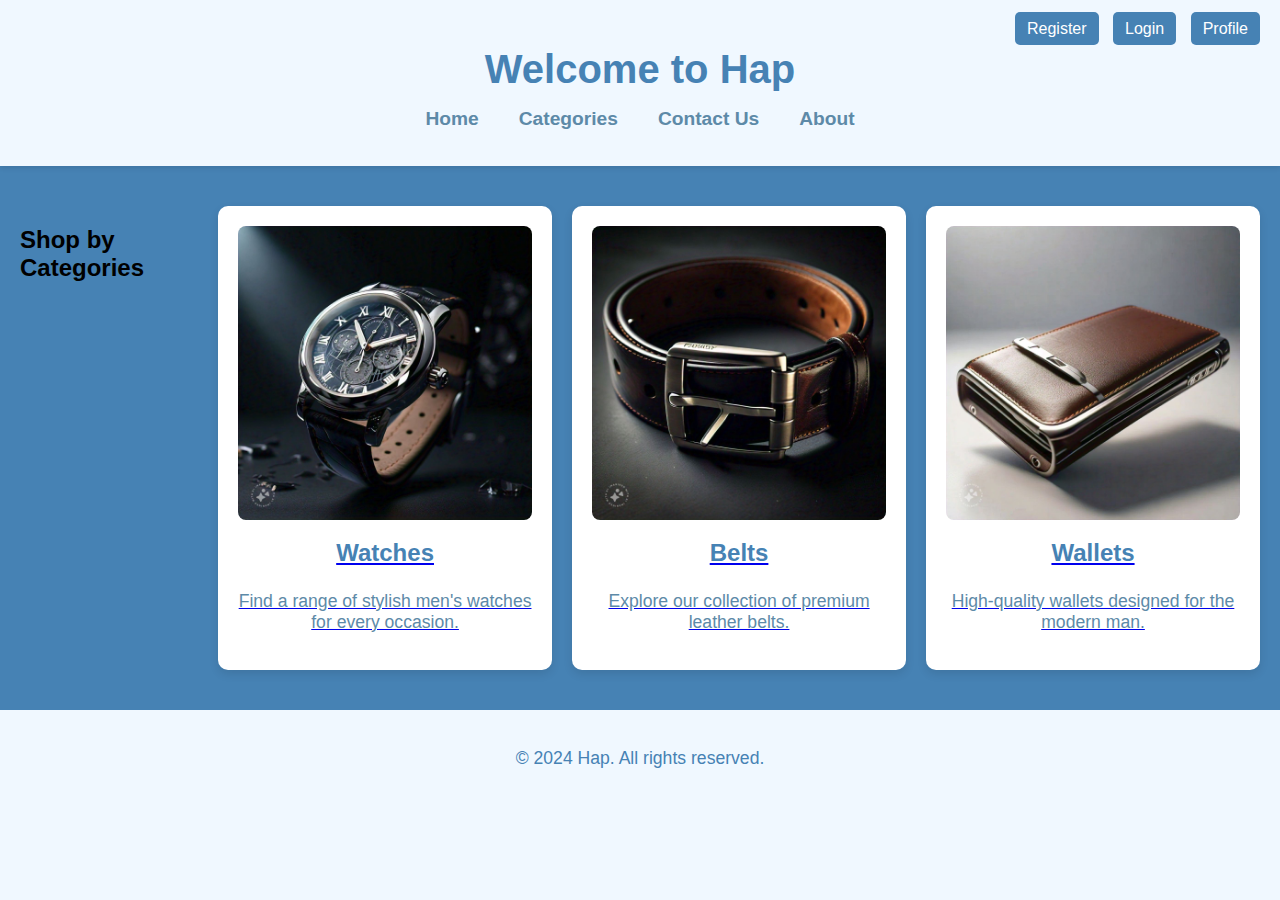
<file: index.html>
<!DOCTYPE html>
<html lang="en">
<head>
    <meta charset="UTF-8">
    <meta name="viewport" content="width=device-width, initial-scale=1.0">
    <title>Hap - Men's Accessories</title>
    <link rel="stylesheet" href="styles_mp.css">
</head>
<body>
    <header>
        <h1>Welcome to Hap</h1>
        <nav>
            <ul>
                <li><a href="#">Home</a></li>
                <li><a href="#">Categories</a></li>
                <li><a href="contact_us.html">Contact Us</a></li>
                <li><a href="#">About</a></li>
            </ul>
        </nav>

        <div class="auth-links">
            <a href="register.html" class="btn">Register</a>
            <a href="login.html" class="btn">Login</a>
            <a href="profile.php" class="btn">Profile</a>
        </div>
    </header>

    <section class="categories">
        <h2>Shop by Categories</h2>
        <div class="category">
            <a href="watches.html">
                <img src="pictures/watch.jpg" alt="Watches">
                <h3>Watches</h3>
                <p>Find a range of stylish men's watches for every occasion.</p>
            </a>
        </div>
        <div class="category">
            <a href="belts.html">
                <img src="pictures/belt.jpg" alt="Belts">
                <h3>Belts</h3>
                <p>Explore our collection of premium leather belts.</p>
            </a>
        </div>
        <div class="category">
            <a href="wallets.html">
                <img src="pictures/wallet.jpg" alt="Wallets">
                <h3>Wallets</h3>
                <p>High-quality wallets designed for the modern man.</p>
            </a>
        </div>
    </section>

    <footer>
        <p>© 2024 Hap. All rights reserved.</p>
    </footer>
</body>
</html>
</file>
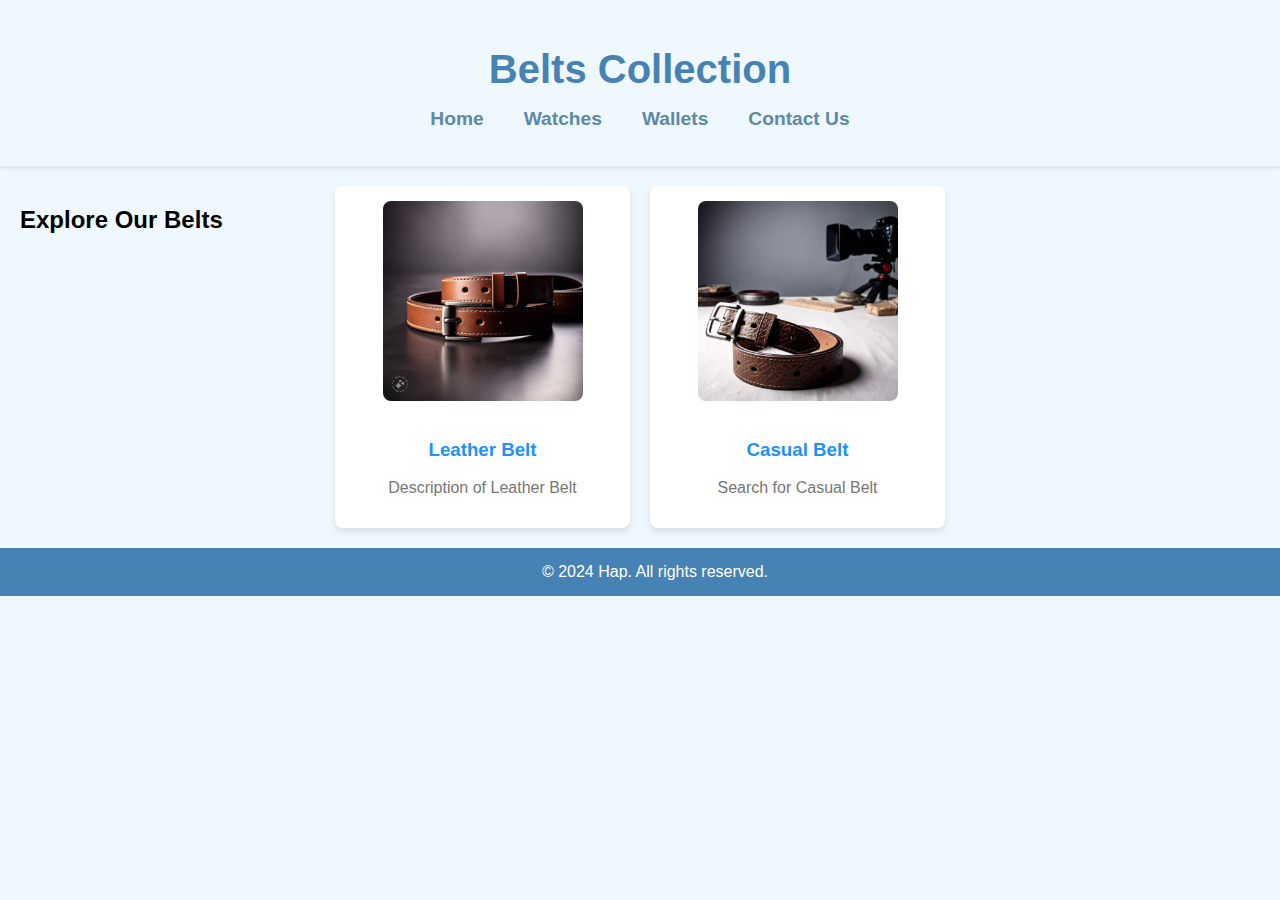
<file: belts.html>
<!DOCTYPE html>
<html lang="en">
<head>
    <meta charset="UTF-8">
    <meta name="viewport" content="width=device-width, initial-scale=1.0">
    <title>Belts - Hap</title>
    <link rel="stylesheet" href="belts.css">
</head>
<body>
    <header>
        <h1>Belts Collection</h1>
        <nav>
            <ul>
                <li><a href="index.html">Home</a></li>
                <li><a href="watches.html">Watches</a></li>
                <li><a href="wallets.html">Wallets</a></li>
                <li><a href="contact_us.html">Contact Us</a></li>
            </ul>
        </nav>
    </header>

    <section class="products">
        <h2>Explore Our Belts</h2>
        <div class="product-item">
            <img src="pictures/leather.jpg" alt="Belt 1">
            <h3>Leather Belt</h3>
            <p>Description of Leather Belt</p>
        </div>
        <div class="product-item">
            <img src="pictures/casual.jpg" alt="Belt 2">
            <h3>Casual Belt</h3>
            <p>Search for Casual Belt</p>
        </div>
        <!-- Add more belts as needed -->
    </section>

    <footer>
        <p>© 2024 Hap. All rights reserved.</p>
    </footer>
</body>
</html>
</file>
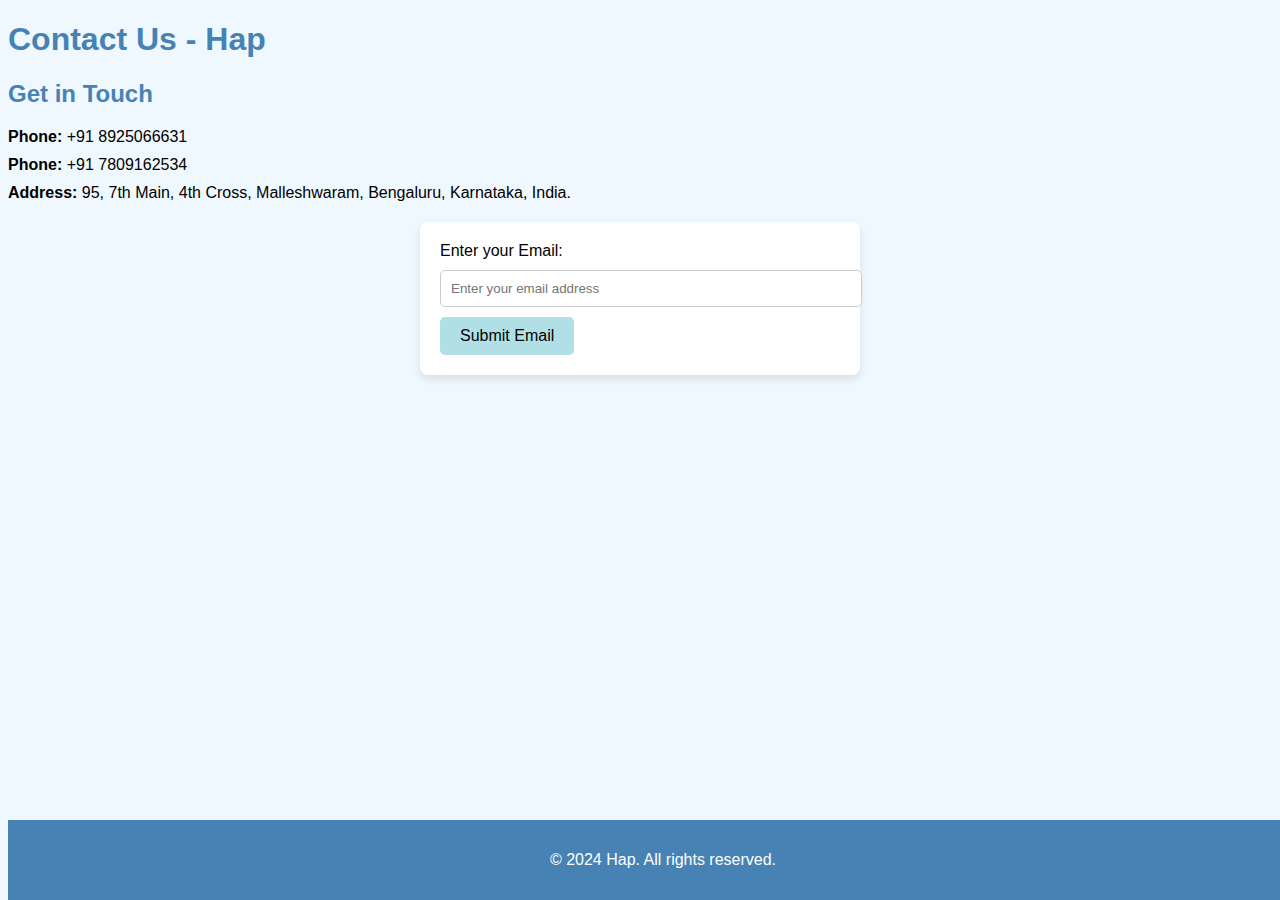
<file: contact_us.html>
<!DOCTYPE html>
<html lang="en">
<head>
    <meta charset="UTF-8">
    <meta name="viewport" content="width=device-width, initial-scale=1.0">
    <title>Contact Us - Hap</title>
    <link rel="stylesheet" href="styles_cu.css">
</head>
<body>

    <header>
        <h1>Contact Us - Hap</h1>
    </header>

    <div class="container">
        <h2>Get in Touch</h2>
        
        <div class="contact-info">
            <p><strong>Phone:</strong> +91 8925066631</p>
            <p><strong>Phone:</strong> +91 7809162534</p>
            <p><strong>Address:</strong> 95, 7th Main, 4th Cross, Malleshwaram, Bengaluru, Karnataka, India.</p>
        </div>

        <form action="index.html" method="GET">
            <label for="email">Enter your Email:</label>
            <input type="email" id="email" name="email" required placeholder="Enter your email address">
            <button type="submit">Submit Email</button>
        </form>
    </div>

    <footer>
        <p>&copy; 2024 Hap. All rights reserved.</p>
    </footer>

</body>
</html>
</file>
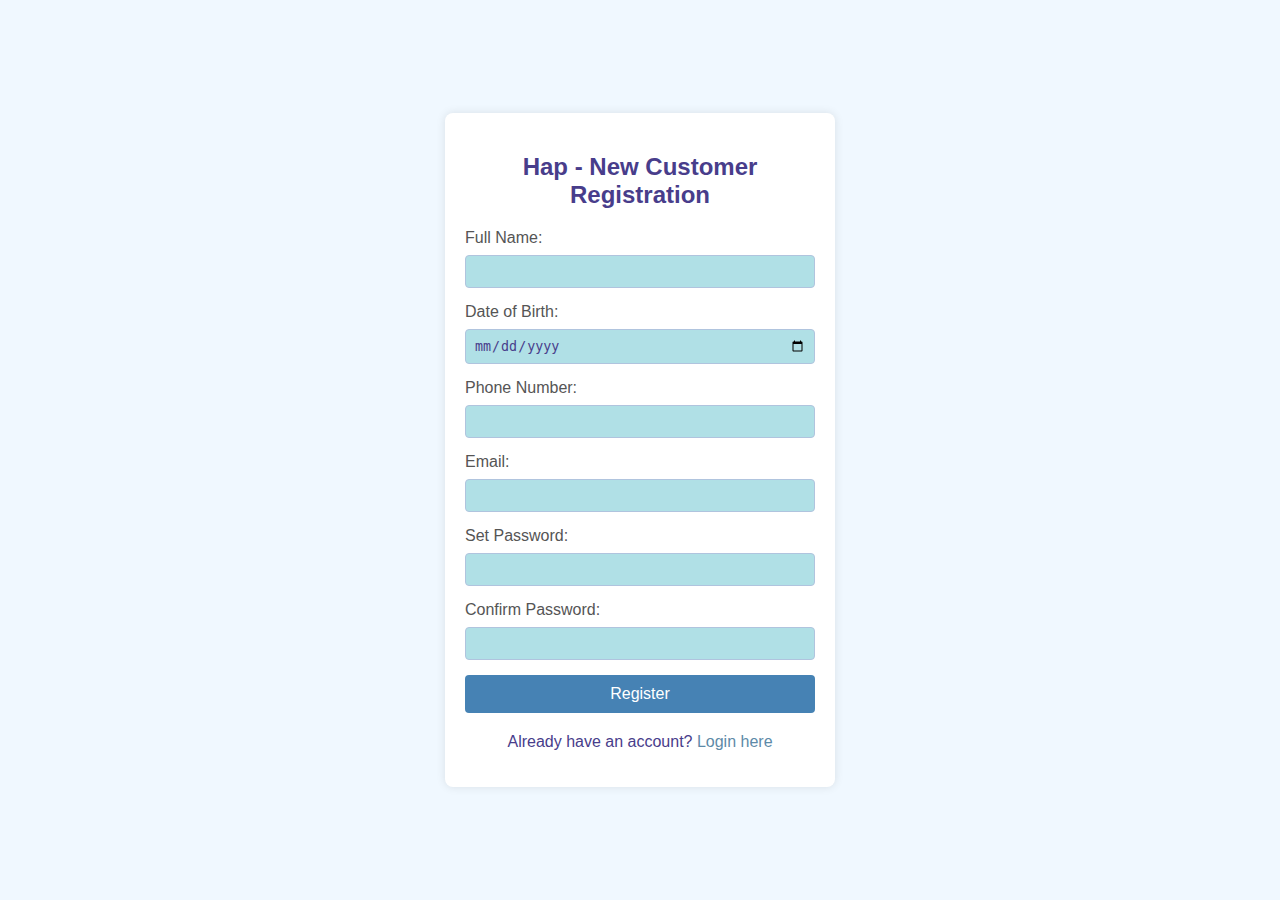
<file: register.html>
<html lang="en">
<head>
    <meta charset="UTF-8">
    <meta name="viewport" content="width=device-width, initial-scale=1.0">
    <title>Hap - Register</title>
    <link rel="stylesheet" href="styles_rg.css">
</head>
<body>
    <div class="form-container">
        <h2>Hap - New Customer Registration</h2>
        <form action="register.php" method="POST">
            <label for="name">Full Name:</label>
            <input type="text" id="name" name="name" required>

            <label for="dob">Date of Birth:</label>
            <input type="date" id="dob" name="dob" required>

            <label for="phone">Phone Number:</label>
            <input type="tel" id="phone" name="phone" pattern="[0-9]{10}" required>

            <label for="email">Email:</label>
            <input type="email" id="email" name="email" required>

            <label for="password">Set Password:</label>
            <input type="password" id="password" name="password" required>

            <label for="confirm_password">Confirm Password:</label>
            <input type="password" id="confirm_password" name="confirm_password" required 
                   oninput="this.setCustomValidity(this.value !== document.getElementById('password').value ? 'Passwords do not match.' : '');">

            <input type="submit" value="Register">
        </form>
        <p>Already have an account? <a href="login.html">Login here</a></p>
    </div>
</body>
</html>
</file>
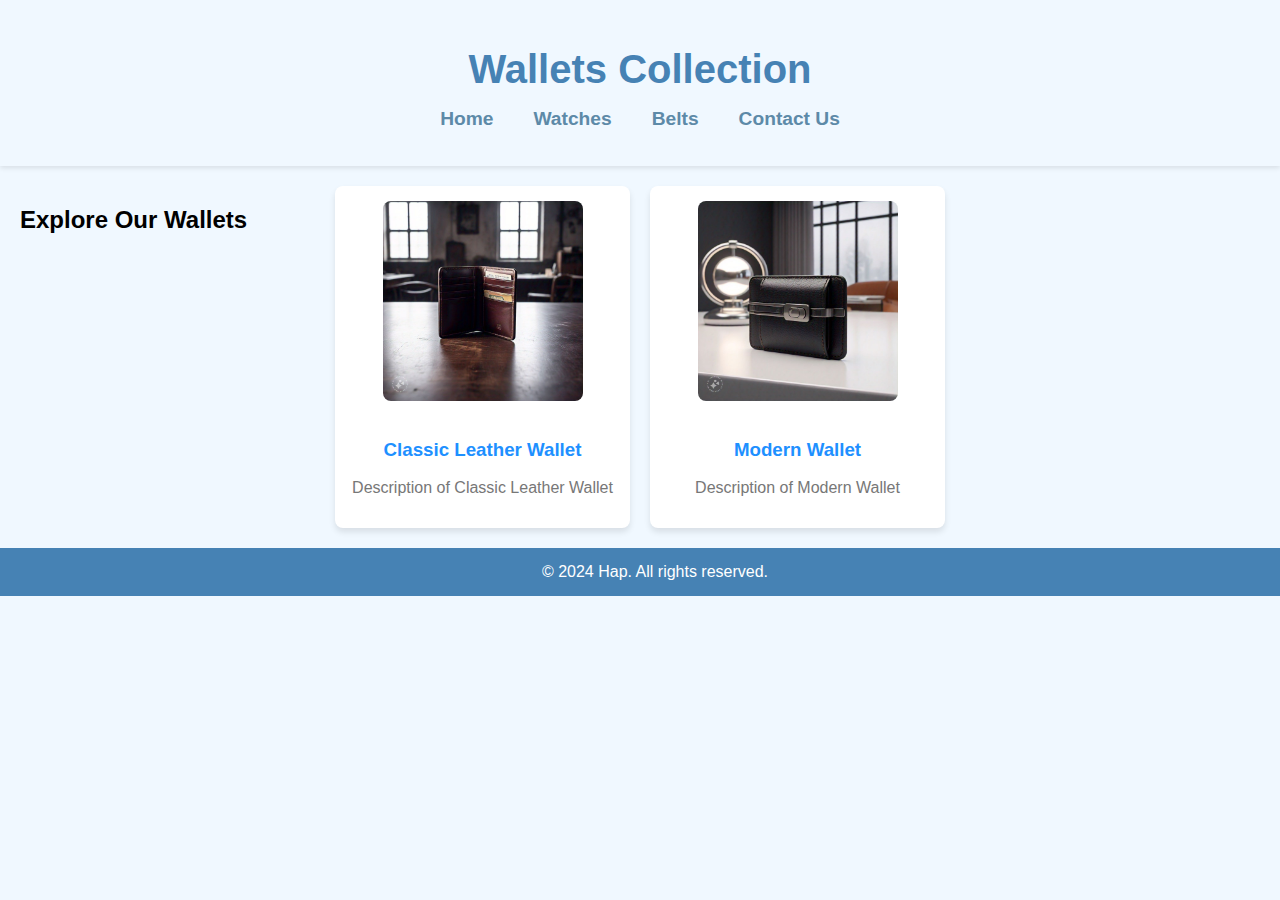
<file: wallets.html>
<!DOCTYPE html>
<html lang="en">
<head>
    <meta charset="UTF-8">
    <meta name="viewport" content="width=device-width, initial-scale=1.0">
    <title>Wallets - Hap</title>
    <link rel="stylesheet" href="wallets.css">
</head>
<body>
    <header>
        <h1>Wallets Collection</h1>
        <nav>
            <ul>
                <li><a href="index.html">Home</a></li>
                <li><a href="watches.html">Watches</a></li>
                <li><a href="belts.html">Belts</a></li>
                <li><a href="contact_us.html">Contact Us</a></li>
            </ul>
        </nav>
    </header>

    <section class="products">
        <h2>Explore Our Wallets</h2>
        <div class="product-item">
            <img src="pictures/leatherw.jpg" alt="Wallet 1">
            <h3>Classic Leather Wallet</h3>
            <p>Description of Classic Leather Wallet</p>
        </div>
        <div class="product-item">
            <img src="pictures/modern.jpg" alt="Wallet 2">
            <h3>Modern Wallet</h3>
            <p>Description of Modern Wallet</p>
        </div>
        <!-- Add more wallets as needed -->
    </section>

    <footer>
        <p>© 2024 Hap. All rights reserved.</p>
    </footer>
</body>
</html>
</file>
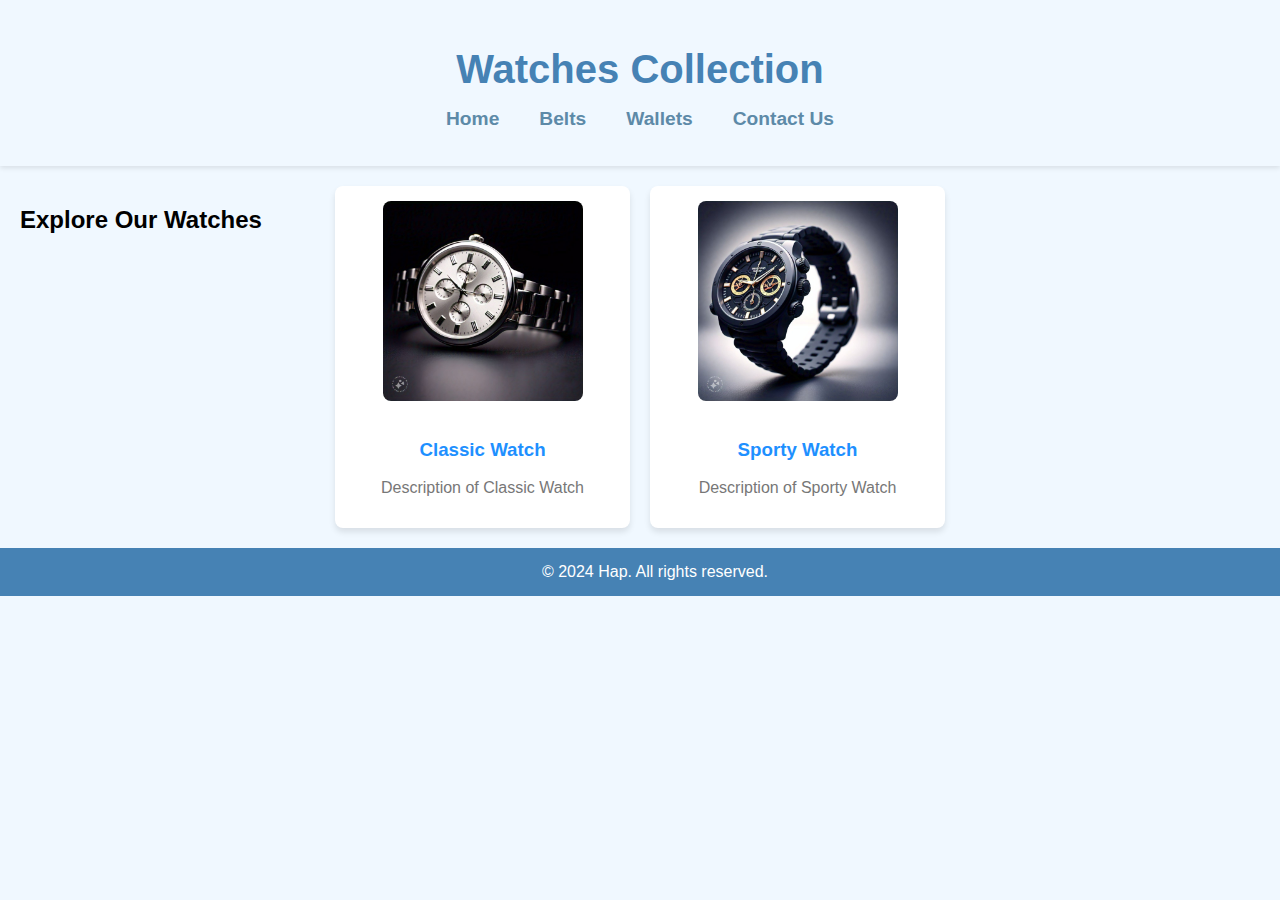
<file: watches.html>
<!DOCTYPE html>
<html lang="en">
<head>
    <meta charset="UTF-8">
    <meta name="viewport" content="width=device-width, initial-scale=1.0">
    <title>Watches - Hap</title>
    <link rel="stylesheet" href="watches.css">
</head>
<body>
    <header>
        <h1>Watches Collection</h1>
        <nav>
            <ul>
                <li><a href="index.html">Home</a></li>
                <li><a href="belts.html">Belts</a></li>
                <li><a href="wallets.html">Wallets</a></li>
                <li><a href="contact_us.html">Contact Us</a></li>
            </ul>
        </nav>
    </header>

    <section class="products">
        <h2>Explore Our Watches</h2>
        <!-- List of watches with images and descriptions -->
        <div class="product-item">
            <img src="pictures/classic.jpg" alt="Watch 1">
            <h3>Classic Watch</h3>
            <p>Description of Classic Watch</p>
        </div>
        <div class="product-item">
            <img src="pictures/sporty.jpg" alt="Watch 2">
            <h3>Sporty Watch</h3>
            <p>Description of Sporty Watch</p>
        </div>
        <!-- Add more watches as needed -->
    </section>

    <footer>
        <p>© 2024 Hap. All rights reserved.</p>
    </footer>
</body>
</html>
</file>
<file: styles_mp.css>
body {
    font-family: Arial, sans-serif;
    background-color: #F0F8FF; /* Solid Alice Blue background */
    margin: 0;
    padding: 0;
}

header {
    background-color: transparent; /* Transparent header */
    padding: 20px;
    text-align: center;
    box-shadow: 0 2px 5px rgba(0, 0, 0, 0.1); /* Subtle shadow */
    position: relative; /* Make header relative for absolute positioning */
}

h1 {
    color: #4682B4; /* Steel Blue heading */
    font-size: 2.5em; /* Larger heading size */
    margin-bottom: 10px;
}

nav ul {
    list-style-type: none;
    padding: 0;
    display: flex;
    justify-content: center;
}

nav ul li {
    margin: 0 20px; /* Increased space between links */
}

nav ul li a {
    text-decoration: none;
    color: #5d8aa8; /* Light blue link */
    font-weight: bold;
    font-size: 1.2em; /* Larger font for navigation links */
}

nav ul li a:hover {
    color: #4682B4; /* Darker blue on hover */
    text-decoration: underline;
    transform: scale(1.05);
    cursor: pointer;
}

.auth-links {
    position: absolute; /* Position absolute for top right corner */
    right: 20px; /* Distance from the right edge */
    top: 20px; /* Distance from the top edge */
}

.auth-links .btn {
    margin-left: 10px; /* Space between buttons */
    text-decoration: none; /* Remove underline */
    padding: 8px 12px; /* Button padding */
    background-color: #4682B4; /* Button background color */
    color: #FFFFFF; /* Button text color */
    border-radius: 5px; /* Rounded corners */
    font-size: 1em; /* Font size for buttons */
}

.auth-links .btn:hover {
    background-color: #5d8aa8; /* Darker button on hover */
}

.categories {
    background-color: #4682B4; /* Light Cyan background for the categories section */
    padding: 40px 20px;
    display: flex;
    justify-content: space-around;
    gap: 20px;
}

.category {
    background-color: #FFFFFF; /* White background for individual categories */
    border-radius: 10px;
    box-shadow: 0 4px 10px rgba(0, 0, 0, 0.1); /* Subtle shadow */
    text-align: center;
    padding: 20px;
    width: 30%; /* Equal width for categories */
    transition: transform 0.3s, box-shadow 0.3s; /* Add transition for hover effect */
}

.category img {
    max-width: 100%;
    border-radius: 8px;
}

.category h3 {
    color: #4682B4; /* Steel Blue for category titles */
    font-size: 1.5em;
    margin-top: 15px;
}

.category p {
    color: #5d8aa8; /* Soft blue for description text */
    font-size: 1.1em;
    margin-top: 10px;
}

.category:hover {
    transform: scale(1.05); /* Slight scale on hover */
    box-shadow: 0 6px 15px rgba(0, 0, 0, 0.15); /* Enhanced shadow on hover */
}

footer {
    text-align: center;
    padding: 20px;
    background-color: transparent; /* Transparent footer */
}

footer p {
    color: #4682B4; /* Steel Blue for footer text */
    font-size: 1.1em;
}
</file>
<file: belts.css>
/* General Styling */
body {
    font-family: Arial, sans-serif;
    background-color: #F0F8FF; /* Alice Blue */
    margin: 0;
    padding: 0;
}

header {
    background-color: transparent; /* Transparent header */
    padding: 20px;
    text-align: center;
    box-shadow: 0 2px 5px rgba(0, 0, 0, 0.1); /* Subtle shadow */
    position: relative; /* Make header relative for absolute positioning */
}

h1 {
    color: #4682B4; /* Steel Blue heading */
    font-size: 2.5em; /* Larger heading size */
    margin-bottom: 10px;
}

nav ul {
    list-style-type: none;
    padding: 0;
    display: flex;
    justify-content: center;
}

nav ul li {
    margin: 0 20px; /* Increased space between links */
}

nav ul li a {
    text-decoration: none;
    color: #5d8aa8; /* Light blue link */
    font-weight: bold;
    font-size: 1.2em; /* Larger font for navigation links */
}

nav ul li a:hover {
    color: #4682B4; /* Darker blue on hover */
    text-decoration: underline;
}

.auth-links {
    position: absolute; /* Position absolute for top right corner */
    right: 20px; /* Distance from the right edge */
    top: 20px; /* Distance from the top edge */
}

.auth-links .btn {
    margin-left: 10px; /* Space between buttons */
    text-decoration: none; /* Remove underline */
    padding: 8px 12px; /* Button padding */
    background-color: #4682B4; /* Button background color */
    color: #FFFFFF; /* Button text color */
    border-radius: 5px; /* Rounded corners */
    font-size: 1em; /* Font size for buttons */
}

.auth-links .btn:hover {
    background-color: #5d8aa8; /* Darker button on hover */
}

/* Product Section */
.products {
    display: grid;
    grid-template-columns: repeat(auto-fill, minmax(250px, 1fr));
    gap: 20px;
    padding: 20px;
}

.product-item {
    background-color: #fff;
    padding: 15px;
    border-radius: 8px;
    box-shadow: 0 4px 6px rgba(0, 0, 0, 0.1);
    text-align: center;
}

.product-item img {
    width: 100%;
    max-width: 200px;
    height: auto;
    border-radius: 8px;
    margin-bottom: 15px;
}

.product-item h3 {
    color: #1e90ff; /* Dodger Blue */
}

.product-item p {
    color: #777;
}

/* Button Styling */
button, .btn {
    background-color: #b0e0e6; /* Powder Blue */
    color: #000;
    border: none;
    padding: 10px 20px;
    font-size: 16px;
    cursor: pointer;
    border-radius: 5px;
    transition: background-color 0.3s ease;
    text-decoration: none;
}

button:hover, .btn:hover {
    background-color: #87cefa; /* Light Sky Blue */
}

button:focus, .btn:focus {
    outline: none;
    border: 2px solid #4682b4; /* Steel Blue */
}

/* Footer */
footer {
    background-color: #4682b4; /* Steel Blue */
    color: #fff;
    text-align: center;
    padding: 15px;
    position: relative;
    width: 100%;
}

footer p {
    margin: 0;
}

/* Responsive Design */
@media (max-width: 768px) {
    .products {
        grid-template-columns: 1fr 1fr;
    }

    .product-item {
        padding: 10px;
    }
}
</file>
<file: styles_cu.css>
/* General Styling */
body {
    font-family: Arial, sans-serif;
    background-color: #f0f8ff; /* Alice Blue */
    margin: 10;
    padding: 10;
}

h1, h2 {
    color: #4682b4; /* Steel Blue */
}

/* Navigation Bar */
nav {
    background-color: #4682b4; /* Steel Blue */
    padding: 10px;
    text-align: center;
}

nav a {
    color: #fff;
    margin: 0 15px;
    text-decoration: none;
    font-weight: bold;
}

/* Button Styling */
button {
    background-color: #b0e0e6; /* Powder Blue */
    color: #000;
    border: none;
    padding: 10px 20px;
    font-size: 16px;
    cursor: pointer;
    border-radius: 5px;
    transition: background-color 0.3s ease;
}

button:hover {
    background-color: #87cefa; /* Light Sky Blue */
}

button:focus {
    outline: none;
    border: 2px solid #4682b4; /* Steel Blue */
}

/* Form Styling */
form {
    max-width: 400px;
    margin: 20px auto;
    padding: 20px;
    background-color: #fff;
    border-radius: 8px;
    box-shadow: 0 4px 8px rgba(0, 0, 0, 0.1);
}

input[type="email"] {
    width: 100%;
    padding: 10px;
    margin: 10px 0;
    border: 1px solid #ccc;
    border-radius: 5px;
}

/* Contact Info Styling */
.contact-info p {
    font-size: 16px;
    margin: 10px 0;
}

.contact-info p strong {
    font-weight: bold;
}

/* Footer Styling */
footer {
    background-color: #4682b4; /* Steel Blue */
    color: #fff;
    text-align: center;
    padding: 15px;
    position: fixed;
    bottom: 0;
    width: 100%;
}
</file>
<file: styles_rg.css>
body {
    font-family: Arial, sans-serif;
    background-color: #F0F8FF; /* Alice Blue background */
    margin: 0;
    padding: 0;
    display: flex;
    justify-content: center;
    align-items: center;
    height: 100vh; /* Full height */
}

.form-container {
    background-color: #FFFFFF; /* White form background */
    padding: 20px;
    border-radius: 8px;
    box-shadow: 0 0 10px rgba(0, 0, 0, 0.1); /* Subtle shadow */
    width: 350px;
}

h2 {
    text-align: center;
    color: #483D8B; /* Dark Slate Blue heading */
}

label {
    display: block;
    margin-bottom: 8px;
    color: #555; /* Dark grey for labels */
}

input[type="text"],
input[type="date"],
input[type="tel"],
input[type="email"],
input[type="password"] {
    width: 100%;
    padding: 8px;
    margin-bottom: 15px;
    border: 1px solid #B0C4DE; /* Light Steel Blue border */
    border-radius: 4px;
    box-sizing: border-box;
    background-color: #B0E0E6; /* Powder Blue background */
    color: #483D8B; /* Dark Slate Blue text */
}

input[type="text"]:focus,
input[type="date"]:focus,
input[type="tel"]:focus,
input[type="password"]:focus {
    border-color: #4682B4; /* Steel Blue border on focus */
    outline: none;
}

input[type="submit"] {
    width: 100%;
    background-color: #4682B4; /* Steel Blue button background */
    color: white;
    padding: 10px;
    border: none;
    border-radius: 4px;
    cursor: pointer;
    font-size: 16px;
}

input[type="submit"]:hover {
    background-color: #3b5998; /* Darker steel blue on hover */
}

p {
    text-align: center;
    margin-top: 20px;
    color: #483D8B; /* Dark Slate Blue for text */
}

a {
    color: #5d8aa8; /* Light blue link */
    text-decoration: none;
}

a:hover {
    text-decoration: underline;
}
</file>
<file: wallets.css>
/* General Styling */
body {
    font-family: Arial, sans-serif;
    background-color: #F0F8FF; /* Alice Blue */
    margin: 0;
    padding: 0;
}

header {
    background-color: transparent; /* Transparent header */
    padding: 20px;
    text-align: center;
    box-shadow: 0 2px 5px rgba(0, 0, 0, 0.1); /* Subtle shadow */
    position: relative; /* Make header relative for absolute positioning */
}

h1 {
    color: #4682B4; /* Steel Blue heading */
    font-size: 2.5em; /* Larger heading size */
    margin-bottom: 10px;
}

nav ul {
    list-style-type: none;
    padding: 0;
    display: flex;
    justify-content: center;
}

nav ul li {
    margin: 0 20px; /* Increased space between links */
}

nav ul li a {
    text-decoration: none;
    color: #5d8aa8; /* Light blue link */
    font-weight: bold;
    font-size: 1.2em; /* Larger font for navigation links */
}

nav ul li a:hover {
    color: #4682B4; /* Darker blue on hover */
    text-decoration: underline;
}

.auth-links {
    position: absolute; /* Position absolute for top right corner */
    right: 20px; /* Distance from the right edge */
    top: 20px; /* Distance from the top edge */
}

.auth-links .btn {
    margin-left: 10px; /* Space between buttons */
    text-decoration: none; /* Remove underline */
    padding: 8px 12px; /* Button padding */
    background-color: #4682B4; /* Button background color */
    color: #FFFFFF; /* Button text color */
    border-radius: 5px; /* Rounded corners */
    font-size: 1em; /* Font size for buttons */
}

.auth-links .btn:hover {
    background-color: #5d8aa8; /* Darker button on hover */
}

/* Product Section */
.products {
    display: grid;
    grid-template-columns: repeat(auto-fill, minmax(250px, 1fr));
    gap: 20px;
    padding: 20px;
}

.product-item {
    background-color: #fff;
    padding: 15px;
    border-radius: 8px;
    box-shadow: 0 4px 6px rgba(0, 0, 0, 0.1);
    text-align: center;
}

.product-item img {
    width: 100%;
    max-width: 200px;
    height: auto;
    border-radius: 8px;
    margin-bottom: 15px;
}

.product-item h3 {
    color: #1e90ff; /* Dodger Blue */
}

.product-item p {
    color: #777;
}

/* Button Styling */
button, .btn {
    background-color: #b0e0e6; /* Powder Blue */
    color: #000;
    border: none;
    padding: 10px 20px;
    font-size: 16px;
    cursor: pointer;
    border-radius: 5px;
    transition: background-color 0.3s ease;
    text-decoration: none;
}

button:hover, .btn:hover {
    background-color: #87cefa; /* Light Sky Blue */
}

button:focus, .btn:focus {
    outline: none;
    border: 2px solid #4682b4; /* Steel Blue */
}

/* Footer */
footer {
    background-color: #4682b4; /* Steel Blue */
    color: #fff;
    text-align: center;
    padding: 15px;
    position: relative;
    width: 100%;
}

footer p {
    margin: 0;
}

/* Responsive Design */
@media (max-width: 768px) {
    .products {
        grid-template-columns: 1fr 1fr;
    }

    .product-item {
        padding: 10px;
    }
}
</file>
<file: watches.css>
/* General Styling */
body {
    font-family: Arial, sans-serif;
    background-color: #F0F8FF; /* Solid Alice Blue background */
    margin: 0;
    padding: 0;
}

header {
    background-color: transparent; /* Transparent header */
    padding: 20px;
    text-align: center;
    box-shadow: 0 2px 5px rgba(0, 0, 0, 0.1); /* Subtle shadow */
    position: relative; /* Make header relative for absolute positioning */
}

h1 {
    color: #4682B4; /* Steel Blue heading */
    font-size: 2.5em; /* Larger heading size */
    margin-bottom: 10px;
}

nav ul {
    list-style-type: none;
    padding: 0;
    display: flex;
    justify-content: center;
}

nav ul li {
    margin: 0 20px; /* Increased space between links */
}

nav ul li a {
    text-decoration: none;
    color: #5d8aa8; /* Light blue link */
    font-weight: bold;
    font-size: 1.2em; /* Larger font for navigation links */
}

nav ul li a:hover {
    color: #4682B4; /* Darker blue on hover */
    text-decoration: underline;
}

.auth-links {
    position: absolute; /* Position absolute for top right corner */
    right: 20px; /* Distance from the right edge */
    top: 20px; /* Distance from the top edge */
}

.auth-links .btn {
    margin-left: 10px; /* Space between buttons */
    text-decoration: none; /* Remove underline */
    padding: 8px 12px; /* Button padding */
    background-color: #4682B4; /* Button background color */
    color: #FFFFFF; /* Button text color */
    border-radius: 5px; /* Rounded corners */
    font-size: 1em; /* Font size for buttons */
}

.auth-links .btn:hover {
    background-color: #5d8aa8; /* Darker button on hover */
}

/* Product Section */
.products {
    display: grid;
    grid-template-columns: repeat(auto-fill, minmax(250px, 1fr));
    gap: 20px;
    padding: 20px;
}

.product-item {
    background-color: #fff;
    padding: 15px;
    border-radius: 8px;
    box-shadow: 0 4px 6px rgba(0, 0, 0, 0.1);
    text-align: center;
}

.product-item img {
    width: 100%;
    max-width: 200px;
    height: auto;
    border-radius: 8px;
    margin-bottom: 15px;
}

.product-item h3 {
    color: #1e90ff; /* Dodger Blue */
}

.product-item p {
    color: #777;
}

/* Button Styling */
button, .btn {
    background-color: #b0e0e6; /* Powder Blue */
    color: #000;
    border: none;
    padding: 10px 20px;
    font-size: 16px;
    cursor: pointer;
    border-radius: 5px;
    transition: background-color 0.3s ease;
    text-decoration: none;
}

button:hover, .btn:hover {
    background-color: #87cefa; /* Light Sky Blue */
}

button:focus, .btn:focus {
    outline: none;
    border: 2px solid #4682b4; /* Steel Blue */
}

/* Footer */
footer {
    background-color: #4682b4; /* Steel Blue */
    color: #fff;
    text-align: center;
    padding: 15px;
    position: relative;
    width: 100%;
}

footer p {
    margin: 0;
}

/* Responsive Design */
@media (max-width: 768px) {
    .products {
        grid-template-columns: 1fr 1fr;
    }

    .product-item {
        padding: 10px;
    }
}
</file>
